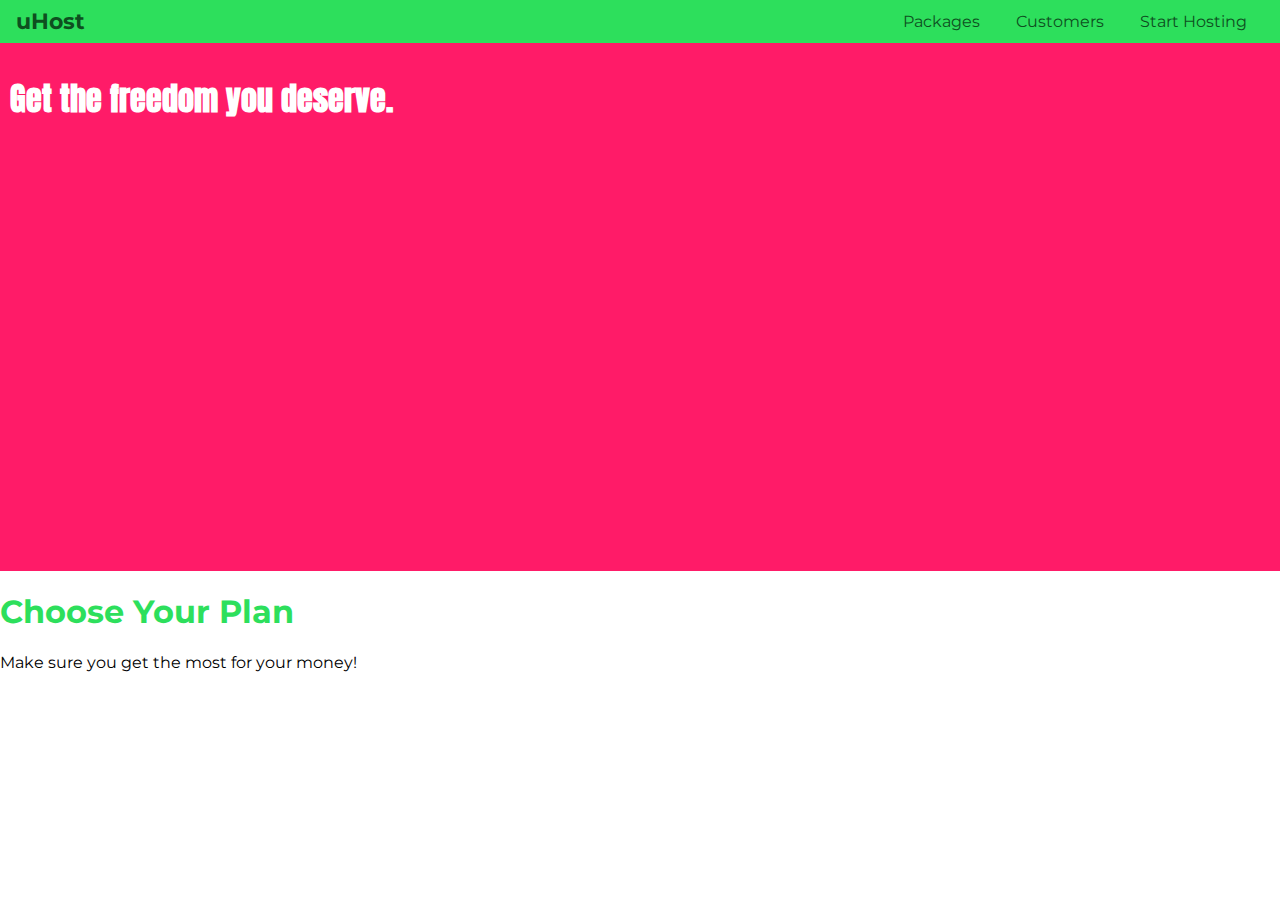
<file: basics-01/index.html>
<!DOCTYPE html>
<html lang="en">

<head>
    <meta charset="UTF-8">
    <meta http-equiv="X-UA-Compatible" content="ie=edge">
    <title>uHost</title>
    <link rel="shortcut icon" href="favicon.png">
    <link href="https://fonts.googleapis.com/css?family=Anton" rel="stylesheet">
    <link href="https://fonts.googleapis.com/css?family=Montserrat:400,700" rel="stylesheet">
    <link rel="stylesheet" href="main.css">
</head>

<body>
    <header class="main-header">
        <div>
            <a href="index.html" class="main-header__brand">
                uHost
            </a>
        </div>
        <nav class="main-nav">
            <ul class="main-nav__items">
                <li class="main-nav__item">
                    <a href="packages/index.html">Packages</a>
                </li>
                <li class="main-nav__item">
                    <a href="customers/index.html">Customers</a>
                </li>
                <li class="main-nav__item">
                    <a href="start-hosting/index.html">Start Hosting</a>
                </li>
            </ul>
        </nav>
    </header>

    <main>
        <section id="product-overview">
            <h1>Get the freedom you deserve.</h1>
        </section>
        <section id="plans">
            <h1 class="section-title">Choose Your Plan</h1>
            <p>Make sure you get the most for your money!</p>
        </section>
    </main>
</body>

</html>
</file>
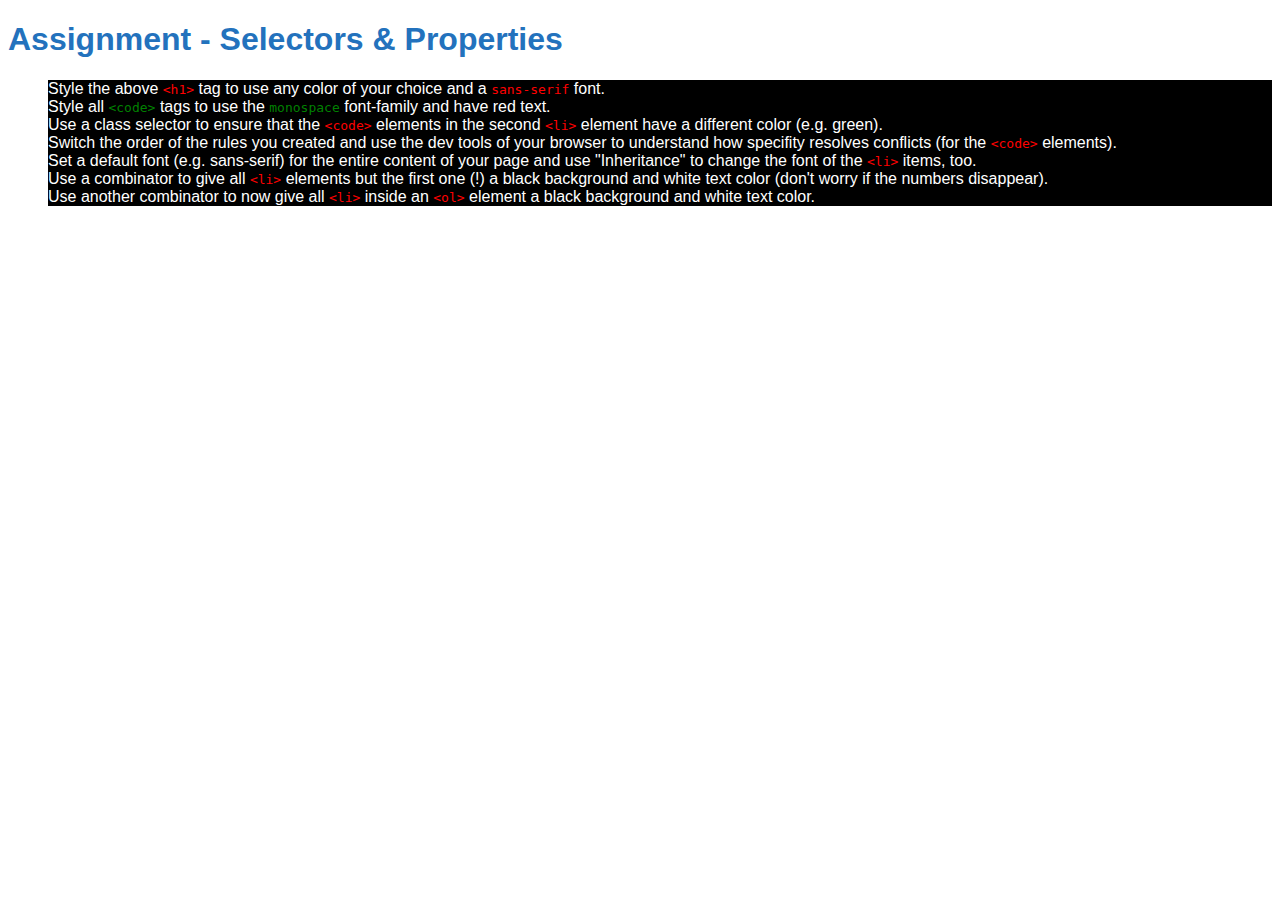
<file: basics-06-assignment-problem/index.html>
<!DOCTYPE html>
<html lang="en">
<head>
    <meta charset="UTF-8">
    <meta name="viewport" content="width=device-width, initial-scale=1.0">
    <meta http-equiv="X-UA-Compatible" content="ie=edge">
    <title>CSS Course</title>
    <link rel="stylesheet" href="main.css">
</head>
<body>
    <h1 id="assignment-instructions">Assignment - Selectors &amp; Properties</h1>
    <ol>
        <li id="different">Style the above <code>&lt;h1&gt;</code> tag to use any color of your choice and a <code>sans-serif</code> font.</li>
        <li>Style all <code class="highlighted-code">&lt;code&gt;</code> tags to use the <code class="highlighted-code">monospace</code> font-family and have red text.</li>
        <li>Use a class selector to ensure that the <code>&lt;code&gt;</code> elements in the second <code>&lt;li&gt;</code> element have a different color (e.g. green).</li>
        <li>Switch the order of the rules you created and use the dev tools of your browser to understand how specifity resolves conflicts (for the <code>&lt;code&gt;</code> elements).</li>
        <li>Set a default font (e.g. sans-serif) for the entire content of your page and use "Inheritance" to change the font of the <code>&lt;li&gt;</code> items, too.</li>
        <li>Use a combinator to give all <code>&lt;li&gt;</code> elements but the first one (!) a black background and white text color (don't worry if the numbers disappear).</li>
        <li>Use another combinator to now give all <code>&lt;li&gt;</code> inside an <code>&lt;ol&gt;</code> element a black background and white text color.</li>
    </ol>
</body>
</html>
</file>
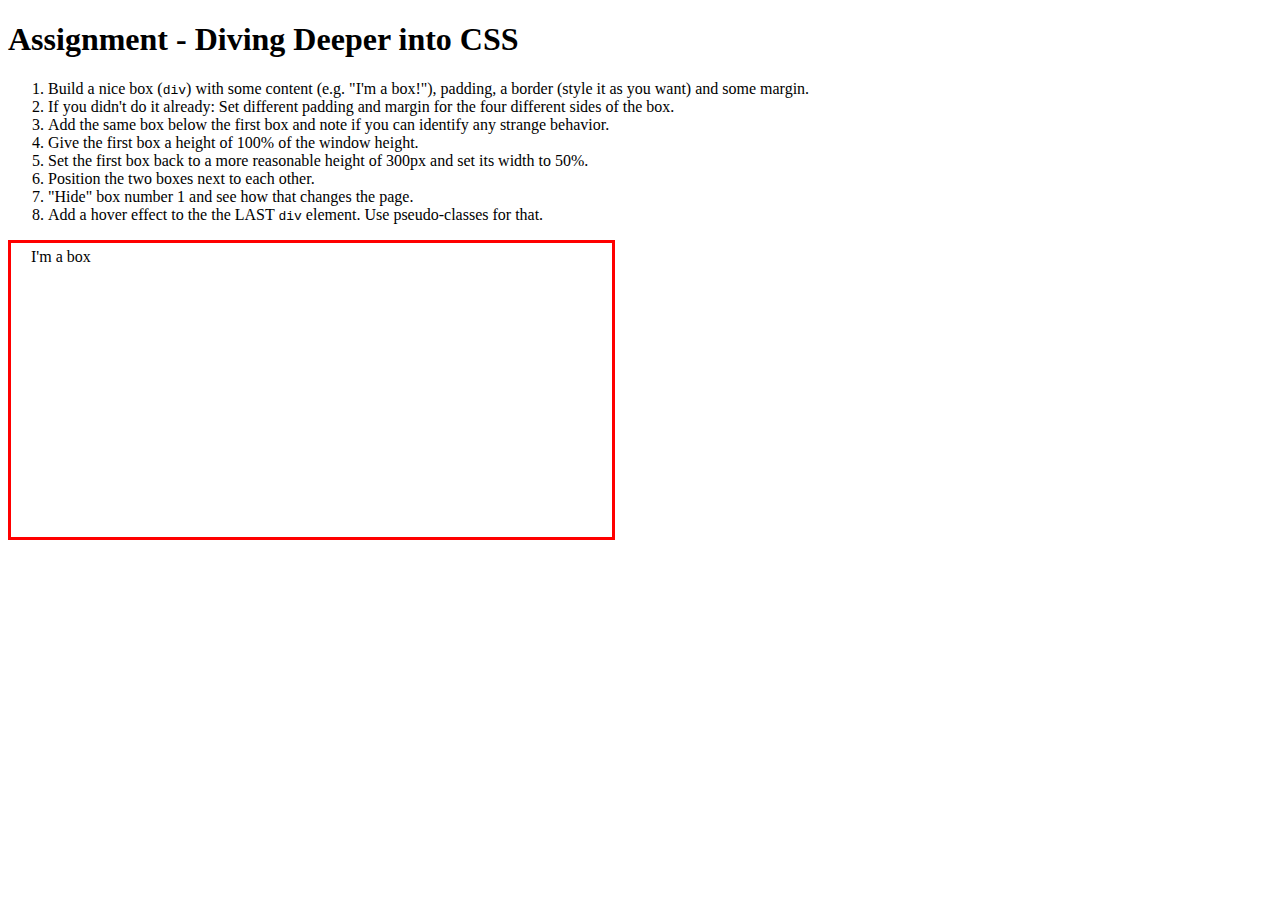
<file: diving-deeper-06-assignment-problem/index.html>
<!DOCTYPE html>
<html lang="en">

<head>
    <meta charset="UTF-8">
    <meta name="viewport" content="width=device-width, initial-scale=1.0">
    <meta http-equiv="X-UA-Compatible" content="ie=edge">
    <title>CSS Course</title>
    <link rel="stylesheet" href="main.css">
</head>

<body>
    <h1>Assignment - Diving Deeper into CSS</h1>
    <ol>
        <li>Build a nice box (<code>div</code>) with some content (e.g. "I'm a box!"), padding, a border (style it as
            you want) and some margin.</li>
        <li>If you didn't do it already: Set different padding and margin for the four different sides of the box.</li>
        <li>Add the same box below the first box and note if you can identify any strange behavior.</li>
        <li>Give the first box a height of 100% of the window height.</li>
        <li>Set the first box back to a more reasonable height of 300px and set its width to 50%.</li>
        <li>Position the two boxes next to each other.</li>
        <li>"Hide" box number 1 and see how that changes the page.</li>
        <li>Add a hover effect to the the LAST <code>div</code> element. Use pseudo-classes for that.</li>
    </ol>
    <div class="box" id="first-box">
        I'm a box
    </div>
    <div class="box">
        I'm a box
    </div>
</body>

</html>
</file>
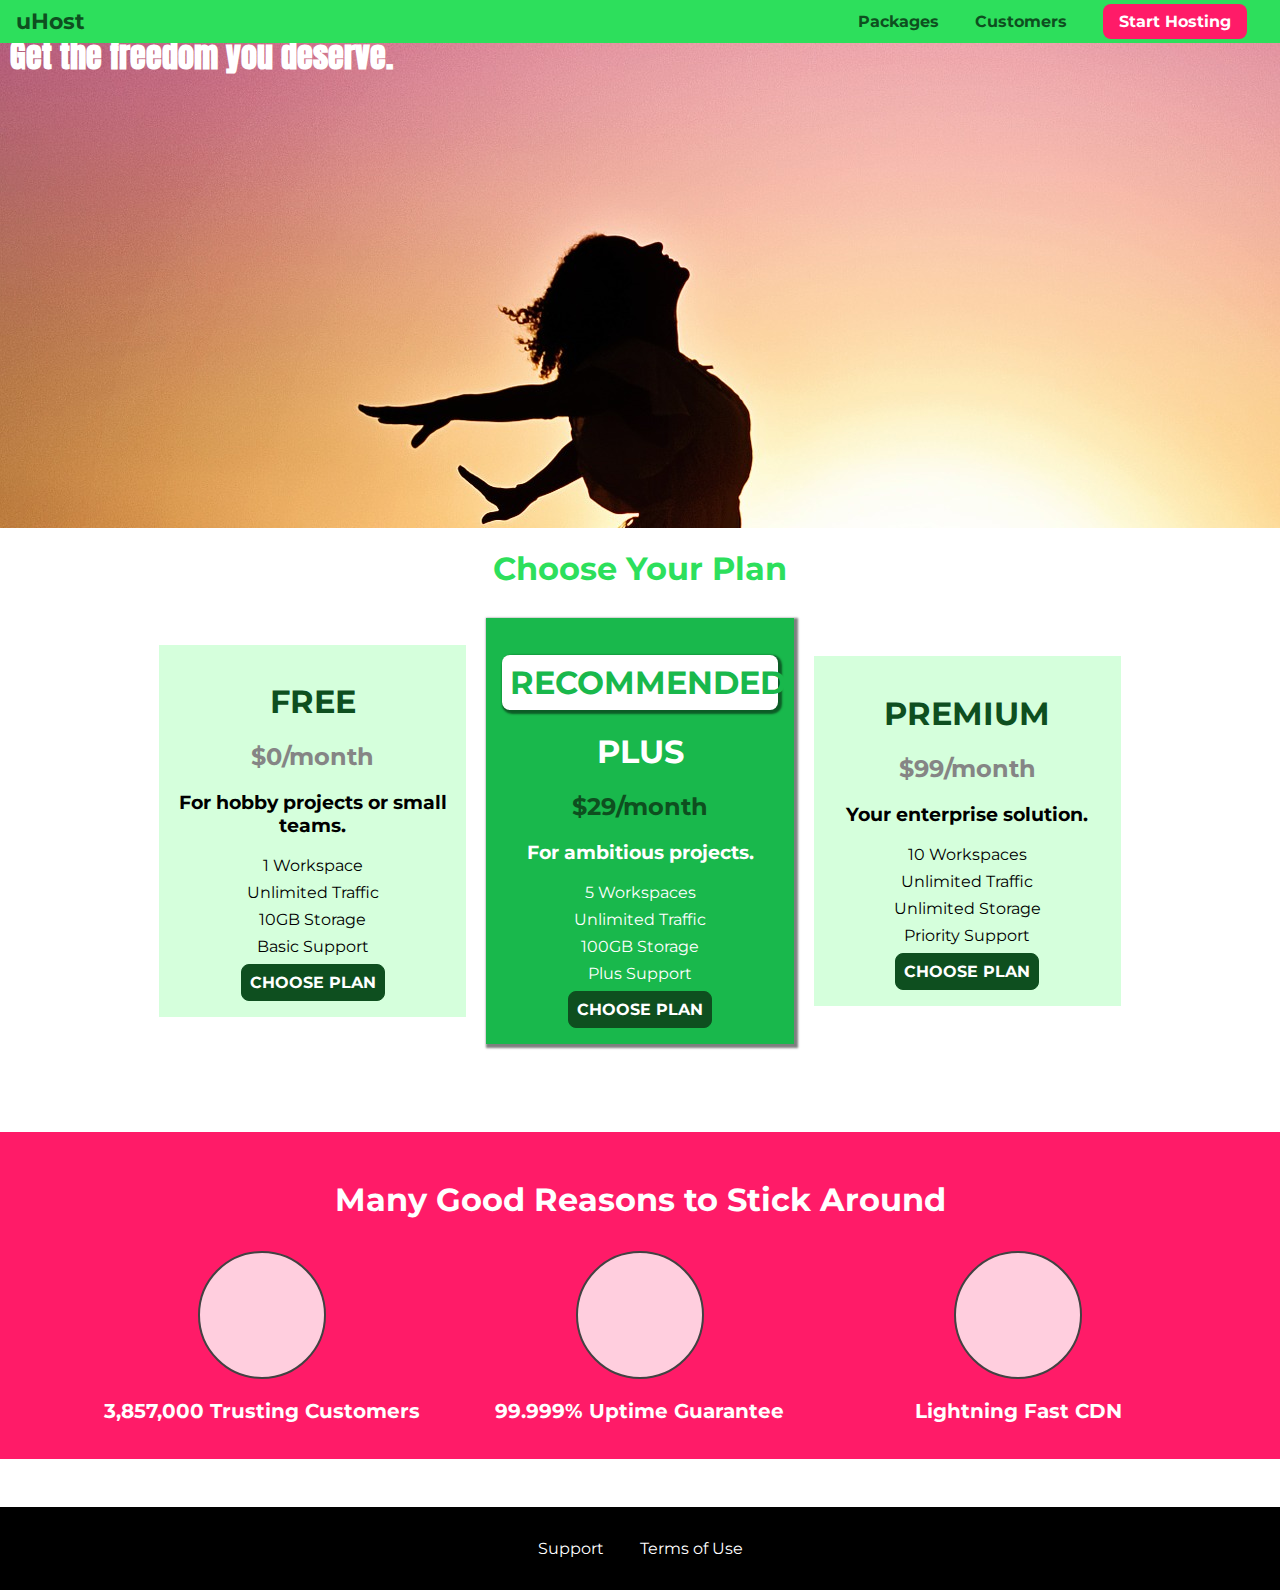
<file: main-project/index.html>
<!DOCTYPE html>
<html lang="en">

<head>
    <meta charset="UTF-8">
    <meta http-equiv="X-UA-Compatible" content="ie=edge">
    <title>uHost</title>
    <link rel="shortcut icon" href="favicon.png">
    <link href="https://fonts.googleapis.com/css?family=Anton" rel="stylesheet">
    <link href="https://fonts.googleapis.com/css?family=Montserrat:400,700" rel="stylesheet">
    <link rel="stylesheet" href="shared.css">
    <link rel="stylesheet" href="main.css">
</head>

<body>
    <header class="main-header">
        <div>
            <a href="index.html" class="main-header__brand">
                uHost
            </a>
        </div>
        <nav class="main-nav">
            <ul class="main-nav__items">
                <li class="main-nav__item">
                    <a href="packages/index.html">Packages</a>
                </li>
                <li class="main-nav__item">
                    <a href="customers/index.html">Customers</a>
                </li>
                <li class="main-nav__item main-nav__item--cta">
                    <a href="start-hosting/index.html">Start Hosting</a>
                </li>
            </ul>
        </nav>
    </header>

    <main>
        <section id="product-overview">
            <h1>Get the freedom you deserve.</h1>
        </section>
        <section id="plans">
            <h1 class="section-title">Choose Your Plan</h1>
            <div class="plan__list">
                <article class="plan">
                    <h1 class="plan__title">FREE</h1>
                    <h2 class="plan__price">$0/month</h2>
                    <h3>For hobby projects or small teams.</h3>
                    <ul class="plan__features">
                        <li class="plan__feature">1 Workspace</li>
                        <li class="plan__feature">Unlimited Traffic</li>
                        <li class="plan__feature">10GB Storage</li>
                        <li class="plan__feature">Basic Support</li>
                    </ul>
                    <div>
                        <button class="button">CHOOSE PLAN</button>
                    </div>
                </article>
                <article class="plan plan--highlighted">
                    <h1 class="plan__annotation">RECOMMENDED</h1>
                    <h1 class="plan__title">PLUS</h1>
                    <h2 class="plan__price">$29/month</h2>
                    <h3>For ambitious projects.</h3>
                    <ul class="plan__features">
                        <li class="plan__feature">5 Workspaces</li>
                        <li class="plan__feature">Unlimited Traffic</li>
                        <li class="plan__feature">100GB Storage</li>
                        <li class="plan__feature">Plus Support</li>
                    </ul>
                    <div>
                        <button class="button">CHOOSE PLAN</button>
                    </div>
                </article>
                <article class="plan">
                    <h1 class="plan__title">PREMIUM</h1>
                    <h2 class="plan__price">$99/month</h2>
                    <h3>Your enterprise solution.</h3>
                    <ul class="plan__features">
                        <li class="plan__feature">10 Workspaces</li>
                        <li class="plan__feature">Unlimited Traffic</li>
                        <li class="plan__feature">Unlimited Storage</li>
                        <li class="plan__feature">Priority Support</li>
                    </ul>
                    <div>
                        <button class="button">CHOOSE PLAN</button>
                    </div>
                </article>
            </div>
        </section>
        <section id="key-features">
            <h1 class="section-title">Many Good Reasons to Stick Around</h1>
            <ul class="key-feature__list">
                <li class="key-feature">
                    <div class="key-feature__image">

                    </div>
                    <p class="key-feature__description">3,857,000 Trusting Customers</p>
                </li>
                <li class="key-feature">
                    <div class="key-feature__image">

                    </div>
                    <p class="key-feature__description">99.999% Uptime Guarantee</p>
                </li>
                <li class="key-feature">
                    <div class="key-feature__image">

                    </div>
                    <p class="key-feature__description">Lightning Fast CDN</p>
                </li>
            </ul>
        </section>
    </main>
    <footer class="main-footer">
        <nav>
            <ul class="main-footer__links">
                <li class="main-footer__link">
                    <a href="#">Support</a>
                </li>
                <li class="main-footer__link">
                    <a href="#">Terms of Use</a>
                </li>
            </ul>
        </nav>
    </footer>
</body>

</html>
</file>
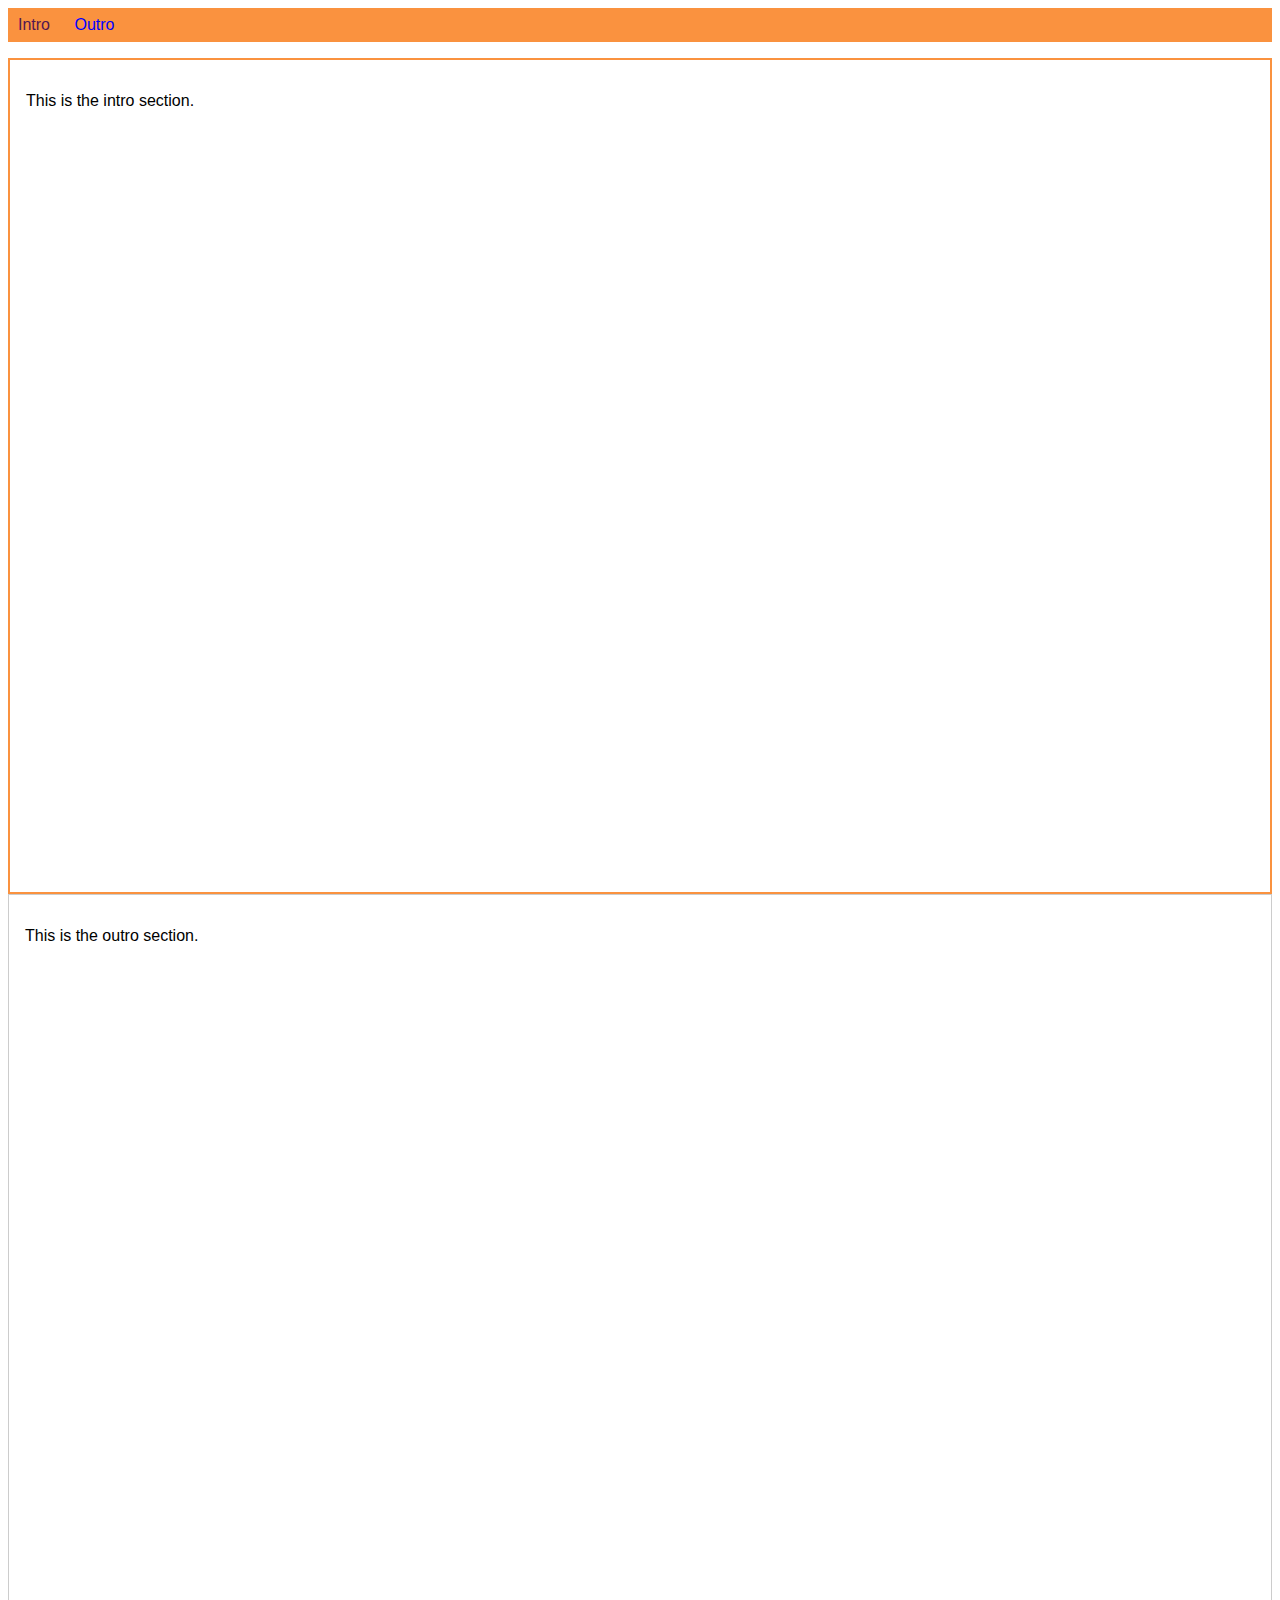
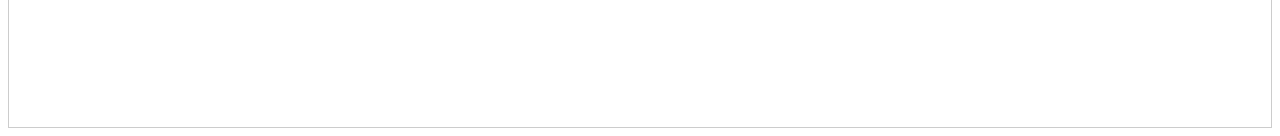
<file: more-on-selectors-1-start-code/index.html>
<!DOCTYPE html>
<html lang="en">

<head>
    <meta charset="UTF-8">
    <meta name="viewport" content="width=device-width, initial-scale=1.0">
    <meta http-equiv="X-UA-Compatible" content="ie=edge">
    <title>CSS Course</title>
    <link rel="stylesheet" href="main.css">
</head>

<body>
    <nav>
        <a href="#intro" class="active">Intro</a>
        <a href="#outro">Outro</a>
    </nav>
    <section id="intro" class="main-section highlighted">
        <p>This is the intro section.</p>
    </section>
    <section id="outro" class="main-section">
        <p>This is the outro section.</p>
    </section>
</body>

</html>
</file>
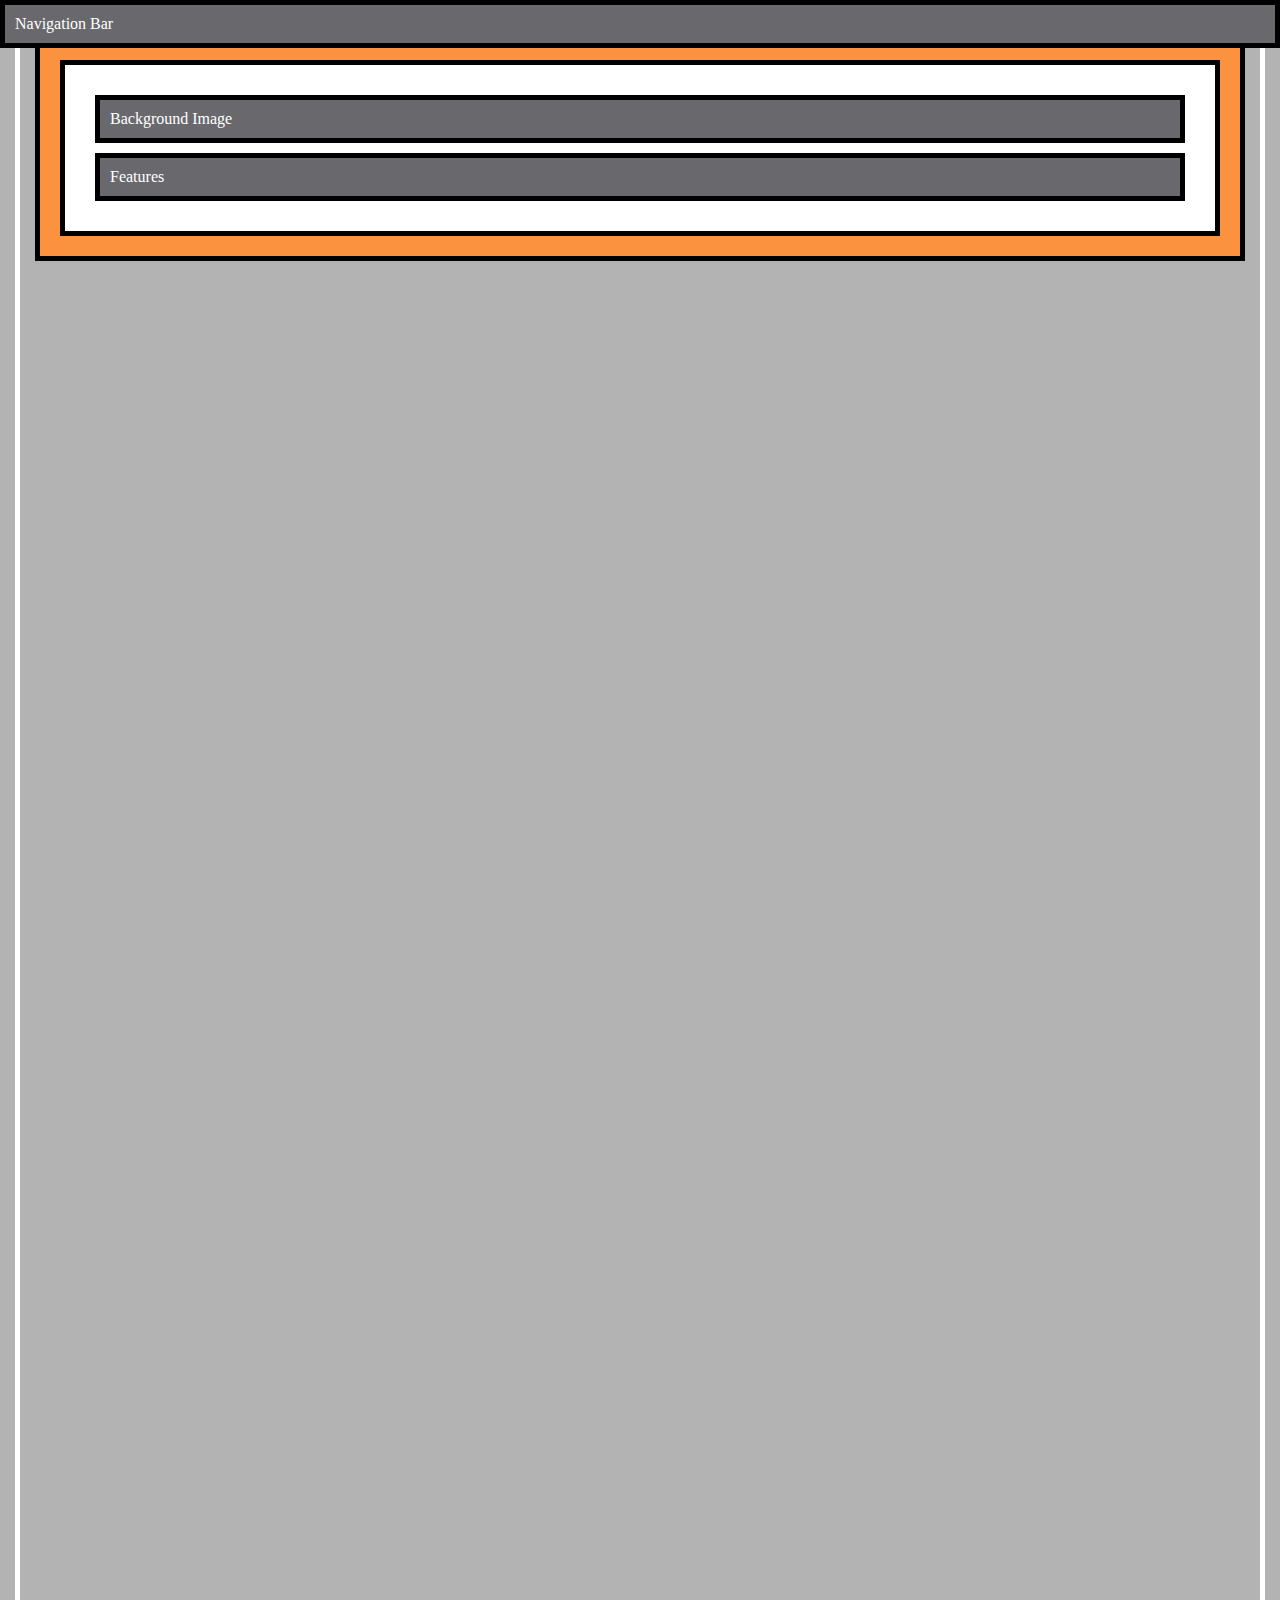
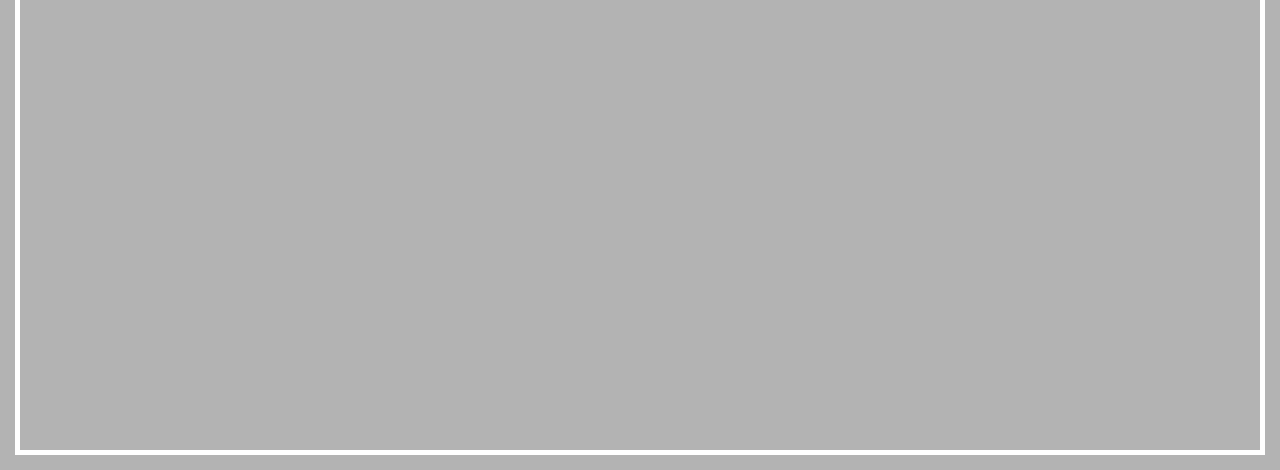
<file: position-02-working-with-fixed-starting-code/index.html>
<!DOCTYPE html>
<html lang="en">
    <head>
        <meta charset="UTF-8">
        <meta http-equiv="X-UA-Compatible" content="ie=edge">
        <link rel="stylesheet" href="main.css">
        <title>Position</title>
    </head>
    <body>
        <div class="parent">
            <div class="child-1">Navigation Bar</div>
            <div class="child-2">Background Image</div>
            <div class="child-3">Features</div>
        </div>
    </body>
</html>
</file>
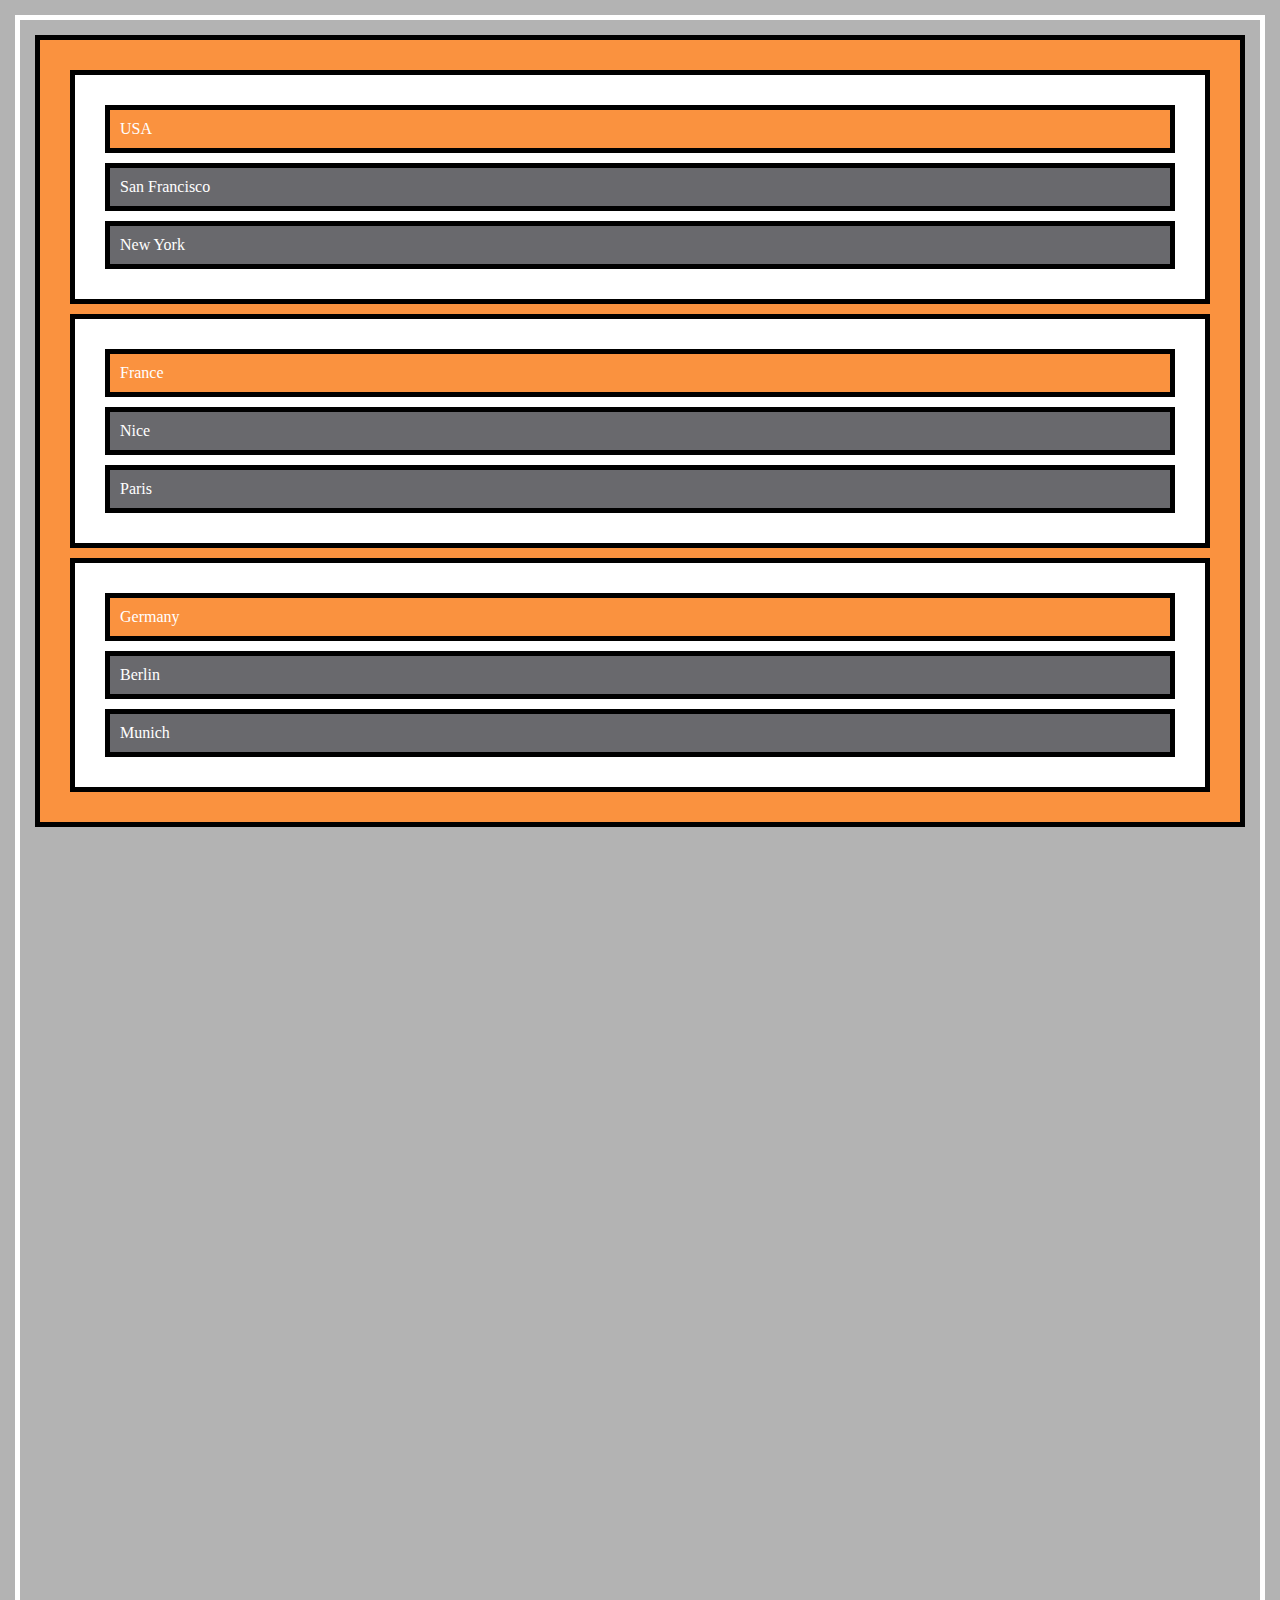
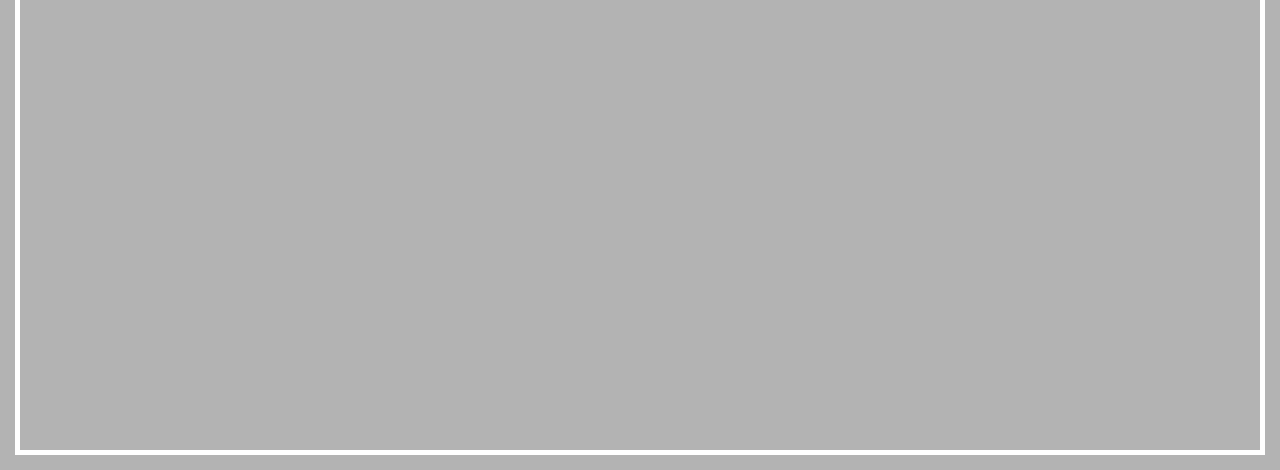
<file: position-07-introducing-sticky-positioning-starting-code/index.html>
<!DOCTYPE html>
<html lang="en">
    <head>
        <meta charset="UTF-8">
        <meta http-equiv="X-UA-Compatible" content="ie=edge">
        <link rel="stylesheet" href="main.css">
        <title>Position</title>
    </head>
    <body>
        <div class="parent">
            <div class="country">USA</div>
            <div class="cities">San Francisco</div>
            <div class="cities">New York</div>
        </div>
        <div class="parent">
            <div class="country">France</div>
            <div class="cities">Nice</div>
            <div class="cities">Paris</div>
        </div>
        <div class="parent">
            <div class="country">Germany</div>
            <div class="cities">Berlin</div>
            <div class="cities">Munich</div>
        </div>
    </body>
</html>
</file>
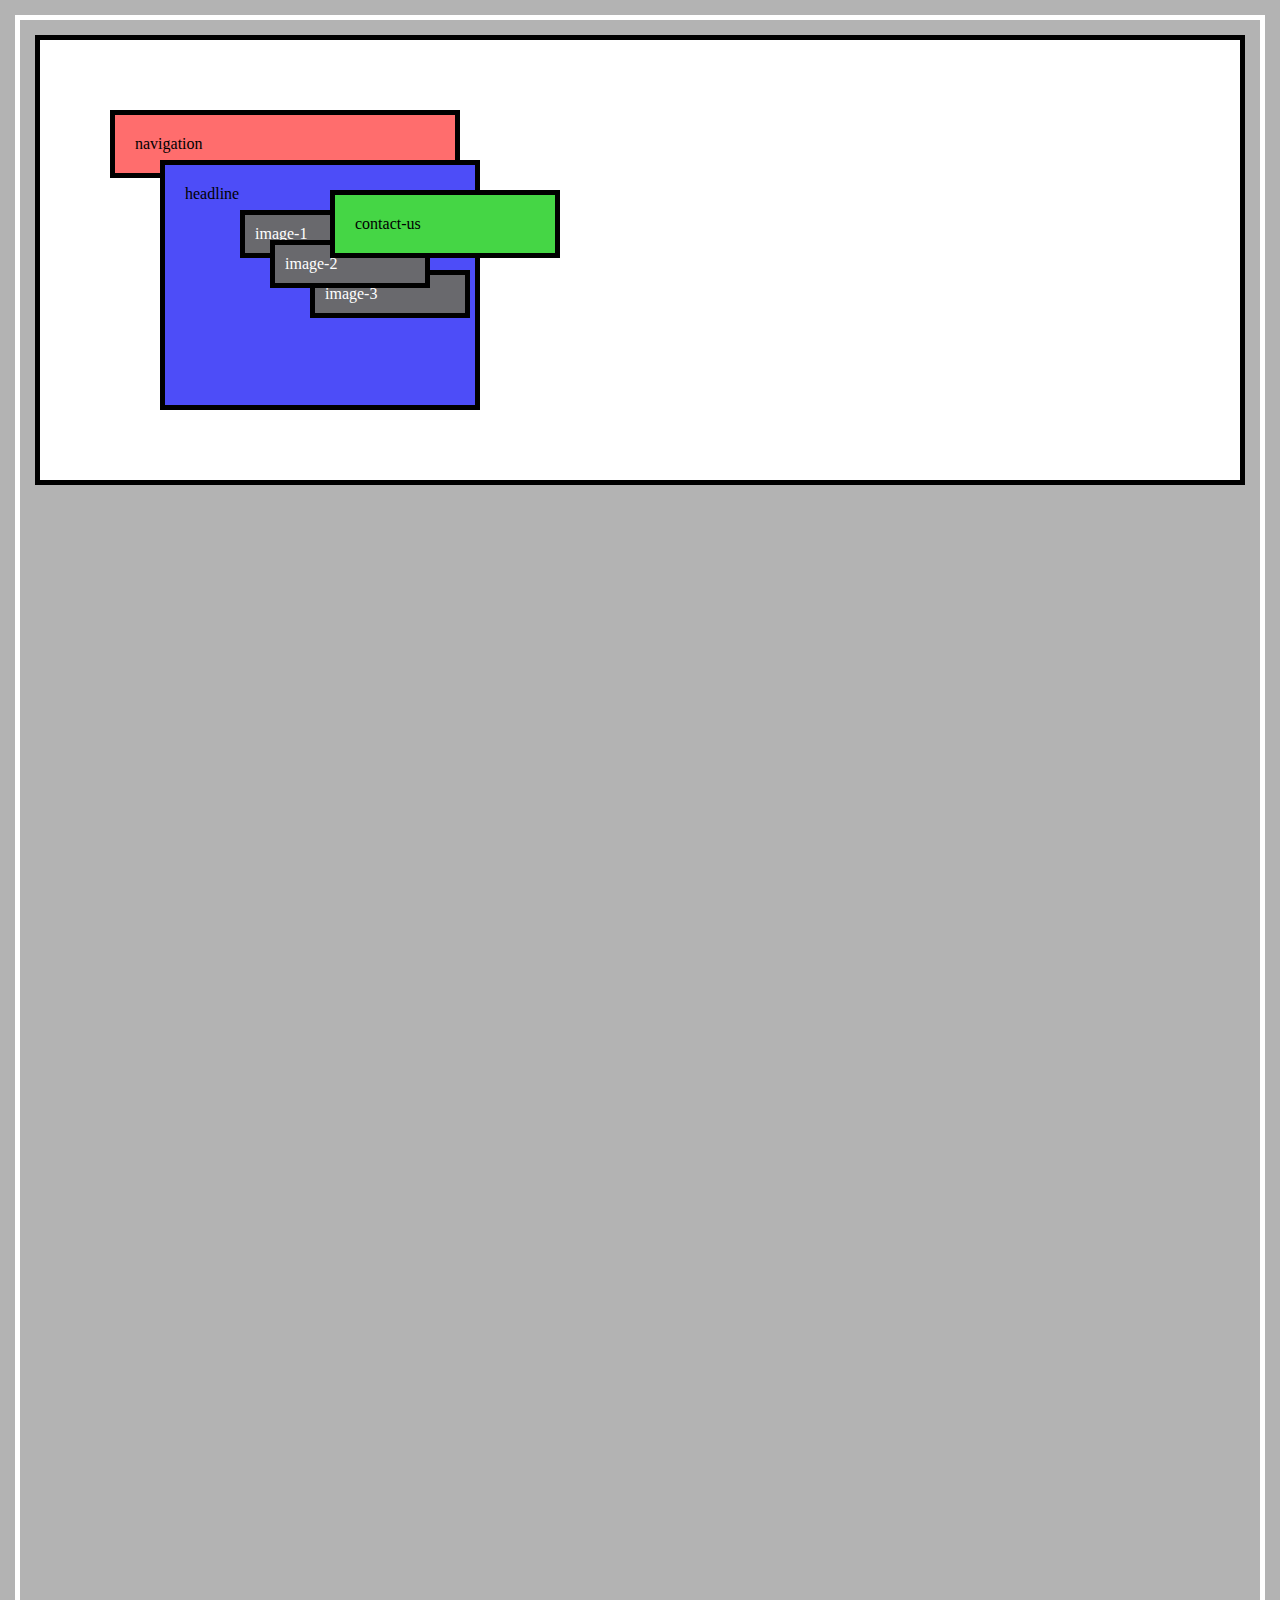
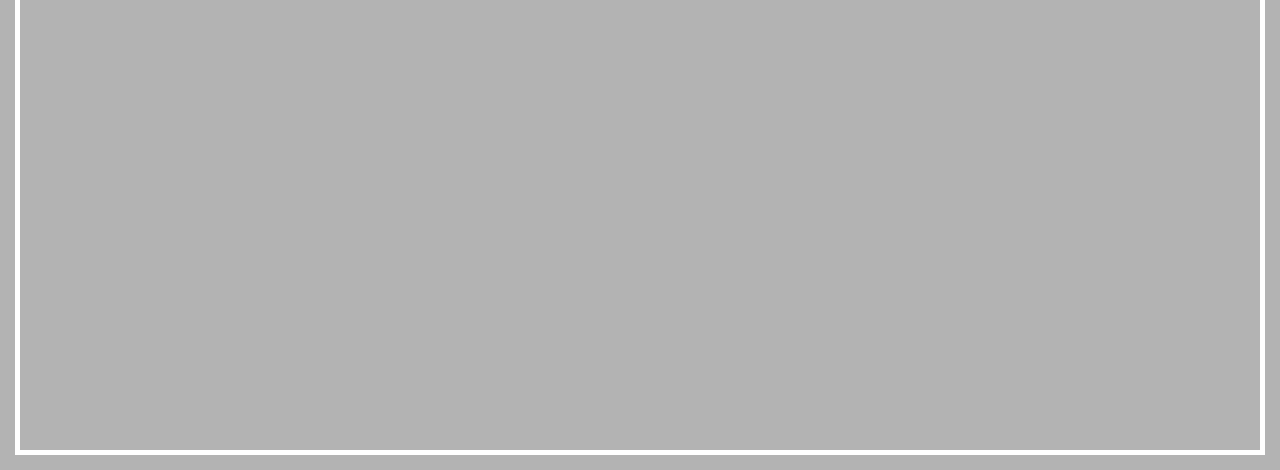
<file: position-08-understanding-stacking-context-starting-code/index.html>
<!DOCTYPE html>
<html lang="en">
    <head>
        <meta charset="UTF-8">
        <meta http-equiv="X-UA-Compatible" content="ie=edge">
        <link rel="stylesheet" href="main.css">
        <title>Position</title>
    </head>
    <body>
        <div class="navigation">navigation</div>
        <div class="headline">headline    
            <div class="image-1">image-1</div>
            <div class="image-2">image-2</div>
            <div class="image-3">image-3</div>
        </div>
        <div class="contact-us">contact-us</div>
    </body>
</html>
</file>
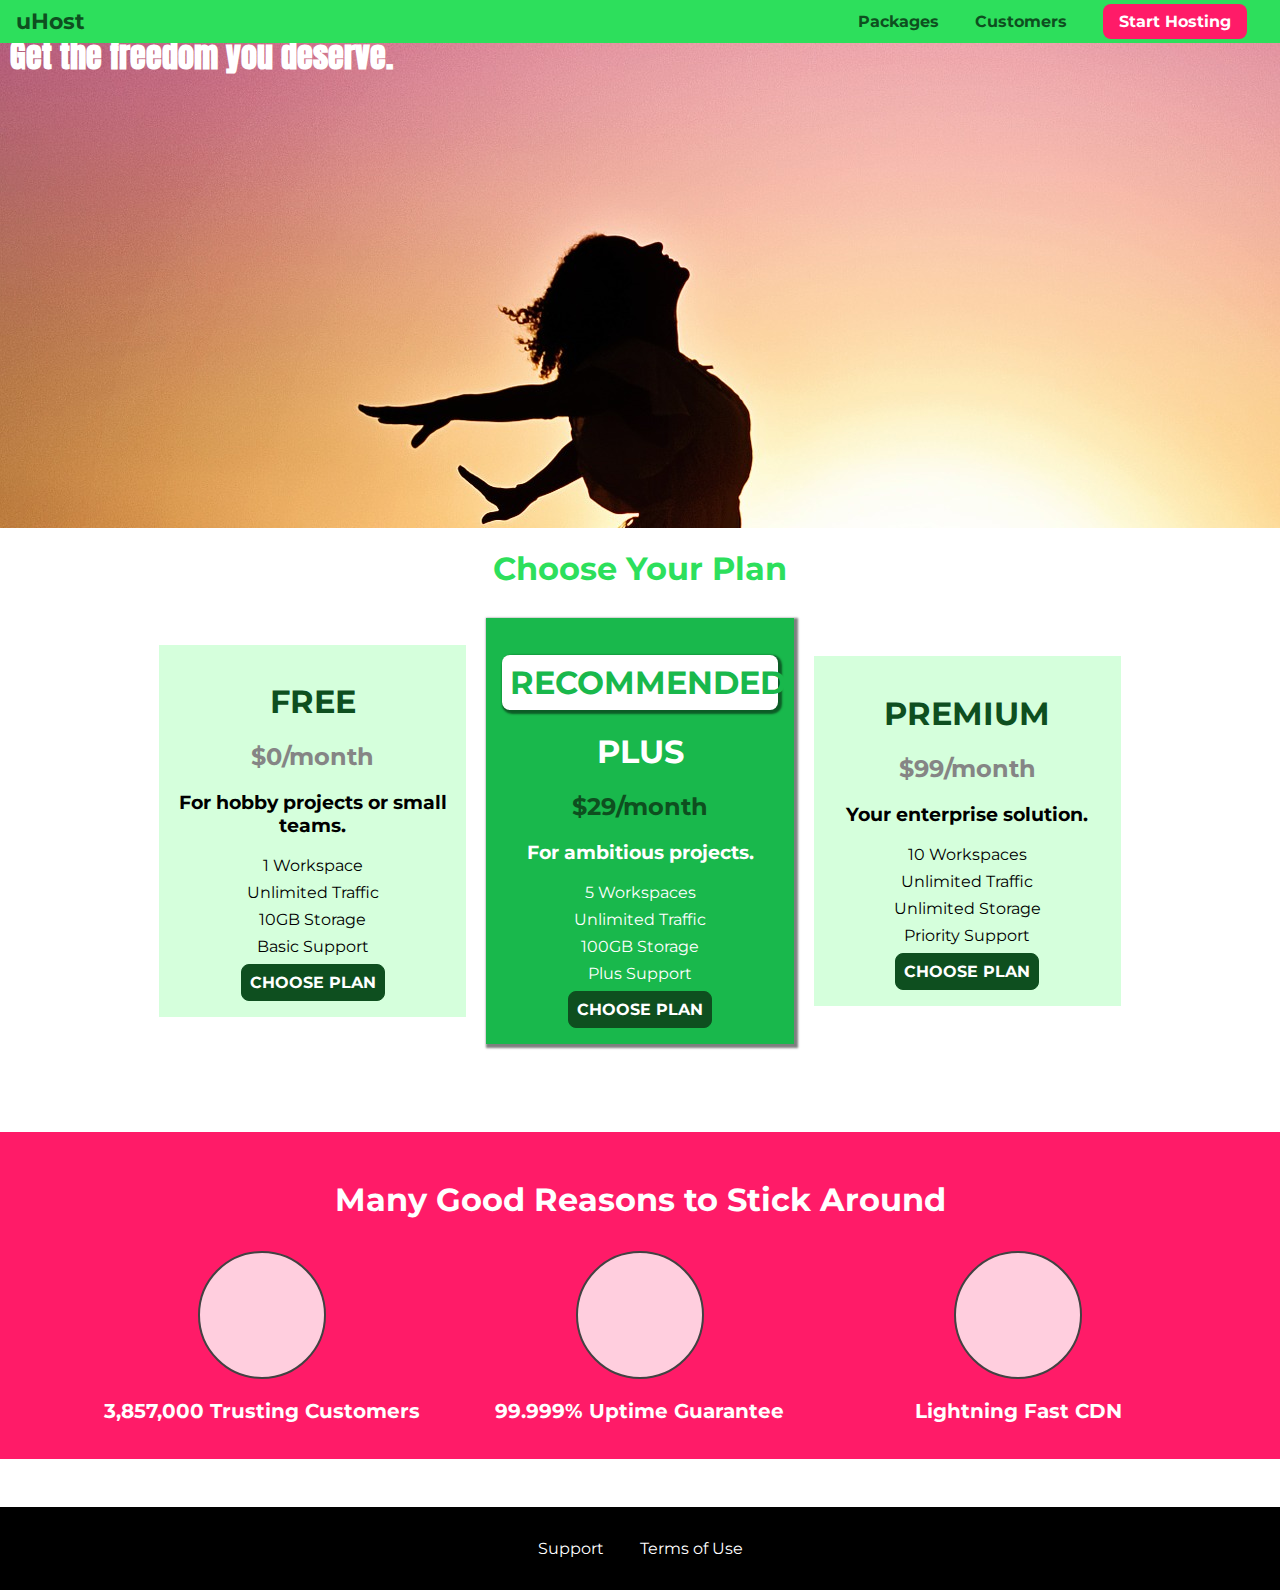
<file: position-09-assignment-problem/index.html>
<!DOCTYPE html>
<html lang="en">

<head>
    <meta charset="UTF-8">
    <meta http-equiv="X-UA-Compatible" content="ie=edge">
    <title>uHost</title>
    <link rel="shortcut icon" href="favicon.png">
    <link href="https://fonts.googleapis.com/css?family=Anton" rel="stylesheet">
    <link href="https://fonts.googleapis.com/css?family=Montserrat:400,700" rel="stylesheet">
    <link rel="stylesheet" href="shared.css">
    <link rel="stylesheet" href="main.css">
</head>

<body>
    <header class="main-header">
        <div>
            <a href="index.html" class="main-header__brand">
                uHost
            </a>
        </div>
        <nav class="main-nav">
            <ul class="main-nav__items">
                <li class="main-nav__item">
                    <a href="packages/index.html">Packages</a>
                </li>
                <li class="main-nav__item">
                    <a href="customers/index.html">Customers</a>
                </li>
                <li class="main-nav__item main-nav__item--cta">
                    <a href="start-hosting/index.html">Start Hosting</a>
                </li>
            </ul>
        </nav>
    </header>
    <main>
        <section id="product-overview">
            <h1>Get the freedom you deserve.</h1>
        </section>
        <section id="plans">
            <h1 class="section-title">Choose Your Plan</h1>
            <div class="plan__list">
                <article class="plan">
                    <h1 class="plan__title">FREE</h1>
                    <h2 class="plan__price">$0/month</h2>
                    <h3>For hobby projects or small teams.</h3>
                    <ul class="plan__features">
                        <li class="plan__feature">1 Workspace</li>
                        <li class="plan__feature">Unlimited Traffic</li>
                        <li class="plan__feature">10GB Storage</li>
                        <li class="plan__feature">Basic Support</li>
                    </ul>
                    <div>
                        <button class="button">CHOOSE PLAN</button>
                    </div>
                </article>
                <article class="plan plan--highlighted">
                    <h1 class="plan__annotation">RECOMMENDED</h1>
                    <h1 class="plan__title">PLUS</h1>
                    <h2 class="plan__price">$29/month</h2>
                    <h3>For ambitious projects.</h3>
                    <ul class="plan__features">
                        <li class="plan__feature">5 Workspaces</li>
                        <li class="plan__feature">Unlimited Traffic</li>
                        <li class="plan__feature">100GB Storage</li>
                        <li class="plan__feature">Plus Support</li>
                    </ul>
                    <div>
                        <button class="button">CHOOSE PLAN</button>
                    </div>
                </article>
                <article class="plan">
                    <h1 class="plan__title">PREMIUM</h1>
                    <h2 class="plan__price">$99/month</h2>
                    <h3>Your enterprise solution.</h3>
                    <ul class="plan__features">
                        <li class="plan__feature">10 Workspaces</li>
                        <li class="plan__feature">Unlimited Traffic</li>
                        <li class="plan__feature">Unlimited Storage</li>
                        <li class="plan__feature">Priority Support</li>
                    </ul>
                    <div>
                        <button class="button">CHOOSE PLAN</button>
                    </div>
                </article>
            </div>
        </section>
        <section id="key-features">
            <h1 class="section-title">Many Good Reasons to Stick Around</h1>
            <ul class="key-feature__list">
                <li class="key-feature">
                    <div class="key-feature__image">

                    </div>
                    <p class="key-feature__description">3,857,000 Trusting Customers</p>
                </li>
                <li class="key-feature">
                    <div class="key-feature__image">

                    </div>
                    <p class="key-feature__description">99.999% Uptime Guarantee</p>
                </li>
                <li class="key-feature">
                    <div class="key-feature__image">

                    </div>
                    <p class="key-feature__description">Lightning Fast CDN</p>
                </li>
            </ul>
        </section>
    </main>
    <footer class="main-footer">
        <nav>
            <ul class="main-footer__links">
                <li class="main-footer__link">
                    <a href="#">Support</a>
                </li>
                <li class="main-footer__link">
                    <a href="#">Terms of Use</a>
                </li>
            </ul>
        </nav>
    </footer>
</body>

</html>
</file>
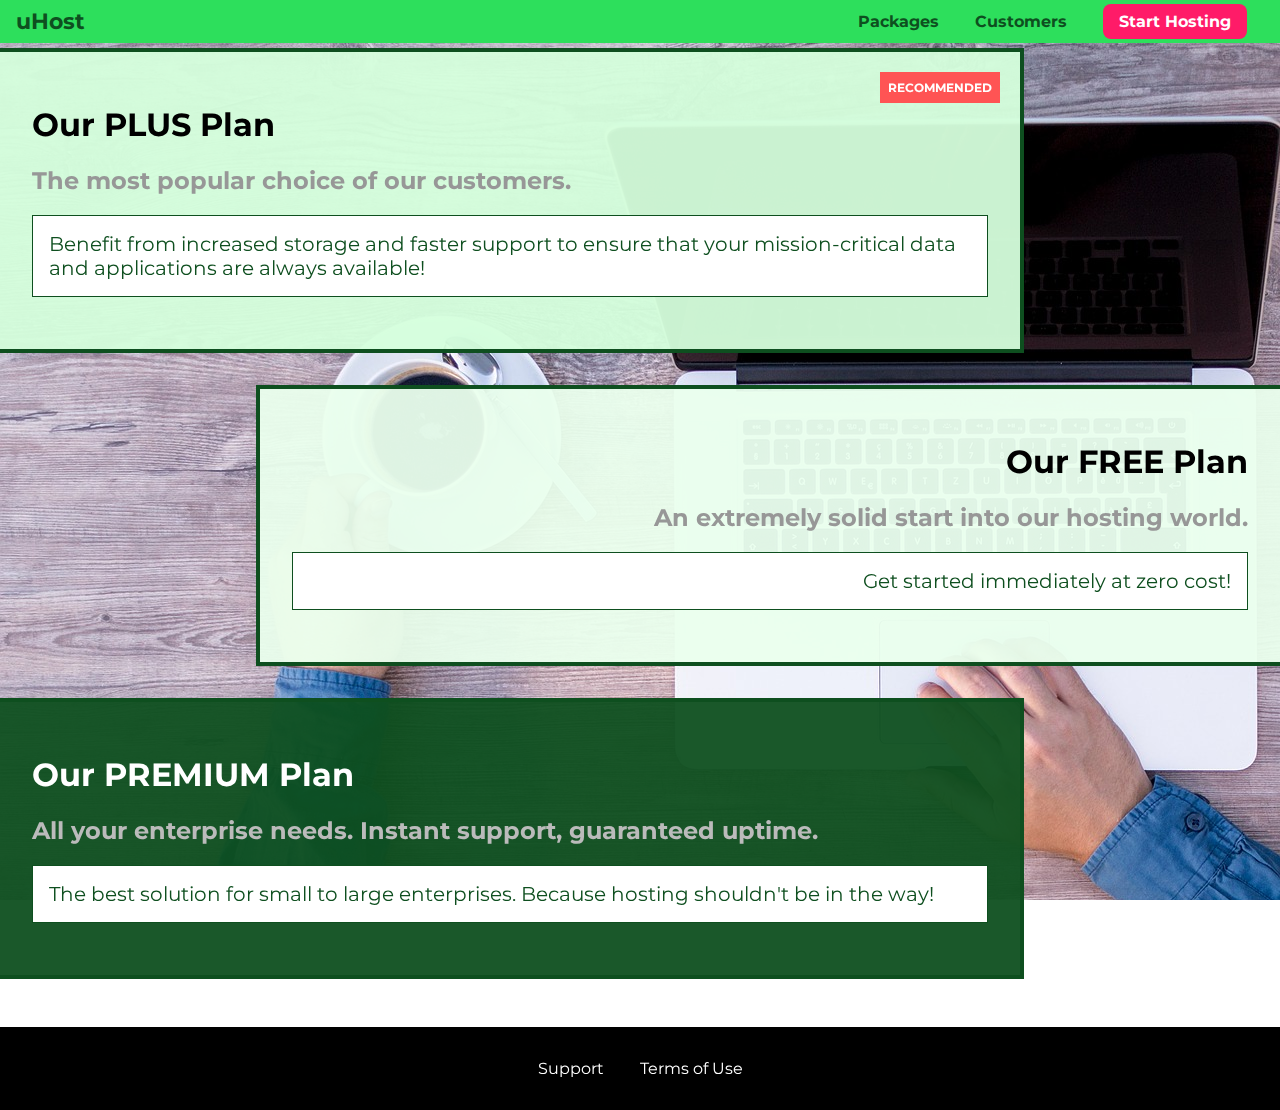
<file: main-project/packages/index.html>
<!DOCTYPE html>
<html lang="en">

<head>
    <meta charset="UTF-8">
    <meta http-equiv="X-UA-Compatible" content="ie=edge">
    <title>uHost</title>
    <link rel="shortcut icon" href="favicon.png">
    <link href="https://fonts.googleapis.com/css?family=Montserrat:400,700" rel="stylesheet">
    <link rel="stylesheet" href="../shared.css">
    <link rel="stylesheet" href="packages.css">
</head>

<body>
    <div class="background"></div>
    <header class="main-header">
        <div>
            <a href="../index.html" class="main-header__brand">
                uHost
            </a>
        </div>
        <nav class="main-nav">
            <ul class="main-nav__items">
                <li class="main-nav__item">
                    <a href="index.html">Packages</a>
                </li>
                <li class="main-nav__item">
                    <a href="../customers/index.html">Customers</a>
                </li>
                <li class="main-nav__item main-nav__item--cta">
                    <a href="../start-hosting/index.html">Start Hosting</a>
                </li>
            </ul>
        </nav>
    </header>

    <main>
        <section class="package" id="plus">
            <a href="#" class="package__link">
                <h1 class="package__title">Our PLUS Plan</h1>
                <h2 class="package__badge">RECOMMENDED</h2>
                <h2 class="package__subtitle">The most popular choice of our customers.</h2>
                <p class="package__info">Benefit from increased storage and faster support to ensure that your mission-critical data and
                    applications
                    are always available!</p>
            </a>
        </section>
        <section class="package" id="free">
            <a href="#" class="package__link">
                <h1 class="package__title">Our FREE Plan</h1>
                <h2 class="package__subtitle">An extremely solid start into our hosting world.</h2>
                <p class="package__info">Get started immediately at zero cost!</p>
            </a>
        </section>
        <div class="clearfix"></div>
        <section class="package" id="premium">
            <a href="#" class="package__link">
                <h1 class="package__title">Our PREMIUM Plan</h1>
                <h2 class="package__subtitle">All your enterprise needs. Instant support, guaranteed uptime. </h2>
                <p class="package__info">The best solution for small to large enterprises. Because hosting shouldn't be in the way!</p>
            </a>
        </section>
    </main>

    <footer class="main-footer">
        <nav>
            <ul class="main-footer__links">
                <li class="main-footer__link">
                    <a href="#">Support</a>
                </li>
                <li class="main-footer__link">
                    <a href="#">Terms of Use</a>
                </li>
            </ul>
        </nav>
    </footer>
</body>

</html>
</file>
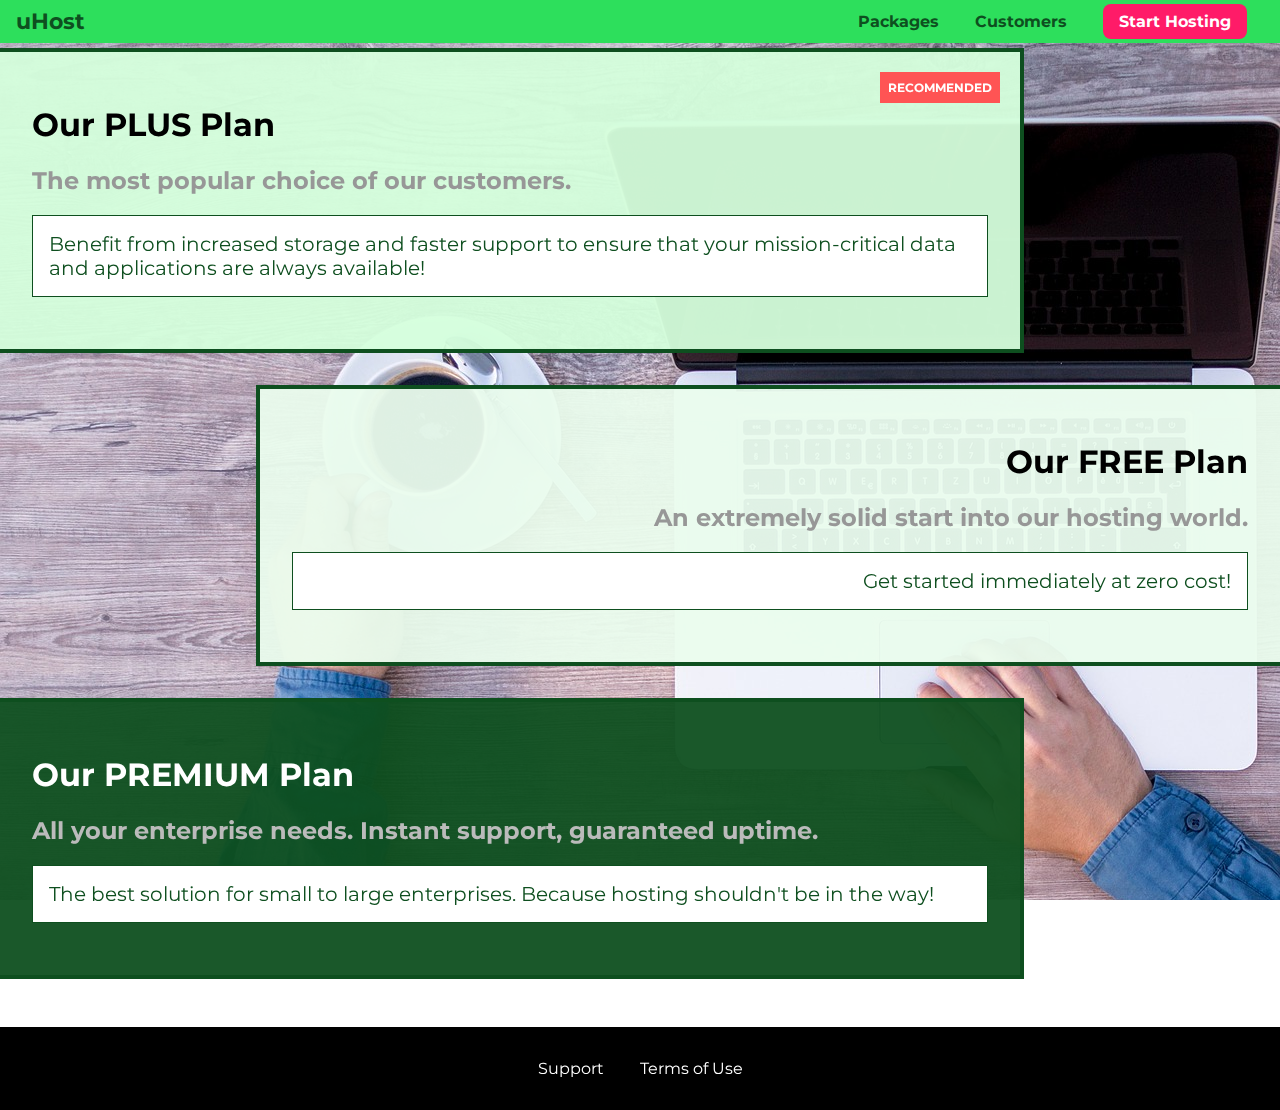
<file: position-09-assignment-problem/packages/index.html>
<!DOCTYPE html>
<html lang="en">

<head>
    <meta charset="UTF-8">
    <meta http-equiv="X-UA-Compatible" content="ie=edge">
    <title>uHost</title>
    <link rel="shortcut icon" href="favicon.png">
    <link href="https://fonts.googleapis.com/css?family=Montserrat:400,700" rel="stylesheet">
    <link rel="stylesheet" href="../shared.css">
    <link rel="stylesheet" href="packages.css">
</head>

<body>
    <div class="background"></div>
    <header class="main-header">
        <div>
            <a href="../index.html" class="main-header__brand">
                uHost
            </a>
        </div>
        <nav class="main-nav">
            <ul class="main-nav__items">
                <li class="main-nav__item">
                    <a href="index.html">Packages</a>
                </li>
                <li class="main-nav__item">
                    <a href="../customers/index.html">Customers</a>
                </li>
                <li class="main-nav__item main-nav__item--cta">
                    <a href="../start-hosting/index.html">Start Hosting</a>
                </li>
            </ul>
        </nav>
    </header>
    <main>
        <section class="package" id="plus">
            <a href="#">
                <h1 class="package__title">Our PLUS Plan</h1>
                <h2 class="package__badge">RECOMMENDED</h2>
                <h2 class="package__subtitle">The most popular choice of our customers.</h2>
                <p class="package__info">Benefit from increased storage and faster support to ensure that your mission-critical data and applications
                    are always available!</p>
            </a>
        </section>
        <section class="package" id="free">
            <a href="#">
                <h1 class="package__title">Our FREE Plan</h1>
                <h2 class="package__subtitle">An extremely solid start into our hosting world.</h2>
                <p class="package__info">Get started immediately at zero cost!</p>
            </a>
        </section>
        <div class="clearfix"></div>
        <section class="package" id="premium">
            <a href="#">
                <h1 class="package__title">Our PREMIUM Plan</h1>
                <h2 class="package__subtitle">All your enterprise needs. Instant support, guaranteed uptime. </h2>
                <p class="package__info">The best solution for small to large enterprises. Because hosting shouldn't be in the way!</p>
            </a>
        </section>
    </main>
    <footer class="main-footer">
        <nav>
            <ul class="main-footer__links">
                <li class="main-footer__link">
                    <a href="#">Support</a>
                </li>
                <li class="main-footer__link">
                    <a href="#">Terms of Use</a>
                </li>
            </ul>
        </nav>
    </footer>
</body>

</html>
</file>
<file: basics-01/main.css>
* {
    box-sizing: border-box; /* now the width includes padding and border (in addition to the content) */
}

body {
    font-family: 'Montserrat', sans-serif;
    margin: 0;
}

#product-overview {
    background: #ff1b68;
    width: 100%;
    height: 528px;
    padding: 10px;
}

.section-title {
    color: #2ddf5c;
}

#product-overview h1 {
    color: white;
    font-family: 'Anton', sans-serif;
}

/* h1 {
    font-family: sans-serif
} */

.main-header {
    width: 100%;
    background-color: #2ddf5c;
    padding: 8px 16px;
}

.main-header > div {
    display: inline-block;
    vertical-align: middle;
}

.main-header__brand {
    color: #0e4f1f;
    text-decoration: none;
    font-weight: bold;
    font-size: 22px;
}


.main-nav {
    display: inline-block;
    text-align: right;
    width: calc(100% - 74px);
    vertical-align: middle;
}

.main-nav__items {
    margin: 0;
    padding: 0;
    list-style: none;  /* Removes the bullet points of the list */
}

.main-nav__item {
    display: inline-block;
    margin: 0 16px;
}

.main-nav__item a {
    text-decoration: none;
    color: #0e4f1f;
}

.main-nav__item a:hover {
    color: white;

}

.main-nav__item a:active {
    color: white;

}
</file>
<file: basics-06-assignment-problem/main.css>
body {
    font-family: sans-serif;
}

.highlighted-code {
    color: green;
}

code {
    color: red;
    font-family: monospace;
}

#assignment-instructions {
    color: #2372bd;
    font-family: sans-serif;
}

li + li {
    background-color: black;
    color: white;
}

ol > li {
    background-color: black;
    color: white;
}
</file>
<file: diving-deeper-06-assignment-problem/main.css>
* {
    box-sizing: border-box;
    /* now the width includes padding and border (in addition to the content) */
}

.box {
    padding: 5px 10px 15px 20px;
    border: 3px solid red;
    margin: 10px 20px 30px 40px;
    height: 300px;
    width: 48%;
    display: inline-block;
    margin: 0;
}

html,
body {
    height: 100%;
}

#first-box {
    display: none;
    /* visibility: hidden; */
}

div:last-of-type:hover {
    border-color: green;
}
</file>
<file: main-project/shared.css>
* {
    box-sizing: border-box; /* now the width includes padding and border (in addition to the content) */
}

body {
    font-family: 'Montserrat', sans-serif;
    margin: 0;
}

.main-header {
    width: 100%;
    background-color: #2ddf5c;
    padding: 8px 16px;
    position: fixed;
    z-index: 1;
}

.main-header > div {
    display: inline-block;
    vertical-align: middle;
}

.main-header__brand {
    color: #0e4f1f;
    text-decoration: none;
    font-weight: bold;
    font-size: 22px;
}


.main-nav {
    display: inline-block;
    text-align: right;
    width: calc(100% - 74px);
    vertical-align: middle;
}

.main-nav__items {
    margin: 0;
    padding: 0;
    list-style: none;  /* Removes the bullet points of the list */
}

.main-nav__item {
    display: inline-block;
    margin: 0 16px;
}

.main-nav__item a {
    text-decoration: none;
    color: #0e4f1f;
    font-weight: bold;
    padding: 3px 0;
}

.main-nav__item a:hover,
.main-nav__item a:active {
    color: white;
    border-bottom: 5px solid white;

}

.main-nav__item--cta a { /* cta stands for: CALL TO ACTION */
    color: white;
    background-color: #ff1b68;
    padding: 8px 16px;
    border-radius: 8px;
}

.main-nav__item--cta a:hover,
.main-nav__item--cta a:active {
    color: #ff1b68;
    background-color: white;
    border: none;
}

.main-footer {
    background-color: black;
    padding: 32px;
    margin-top: 48px;
}

.main-footer__links {
    list-style: none;
    margin: 0;
    padding: 0;
    text-align: center;
}

.main-footer__link {
    display: inline-block;
    margin: 0 16px;
}

.main-footer__link a {
    color: white;
    text-decoration: none;
}

.main-footer__link a:hover,
.main-footer__link a:active {
    color: #ccc;
}

.button {
    background-color: #0e4f1f;
    color: white;
    font: inherit;
    border: 1.5px solid #0e4f1f;
    padding: 8px;
    border-radius: 8px;
    font-weight: bold;
    cursor: pointer;
}

.button:hover,
.button:active {
    background: white;
    color: #0e4f1f;
}

.button:focus {
    outline: none;
}
</file>
<file: main-project/main.css>
#product-overview {
    background: url("freedom.jpg");
    width: 100%;
    height: 528px;
    padding: 10px;
}

#product-overview h1 {
    color: white;
    font-family: 'Anton', sans-serif;
}

.section-title {
    color: #2ddf5c;
    text-align: center;
}

.plan__list {
    width: 80%;
    margin: auto;
    text-align: center;
}

.plan {
    background-color: #d5ffdc;
    text-align: center;
    padding: 16px;
    margin: 8px;
    display: inline-block;
    width: 30%;
    vertical-align: middle;
}

.plan--highlighted {
    background-color: #19b84c;
    color: white;
    box-shadow: 2px 2px 2px 2px rgba(0, 0, 0, 0.5);
}

.plan__annotation {
    background-color: white;
    color: #19b84c;
    padding: 8px;
    box-shadow: 2px 2px 2px 2px rgba(0, 0, 0, 0.5);
    border-radius: 8px;
}

.plan__title {
    color: #0e4f1f;
}

.plan__price {
    color: #858585;
}

.plan--highlighted .plan__title {
    color: white;
}

.plan--highlighted .plan__price {
    color: #0e4f1f;
}

.plan__features {
    list-style: none;
    margin: 0;
    padding: 0;
}

.plan__feature {
    margin: 8px 0;
}

#key-features {
    background: #ff1b68;
    margin-top: 80px;
    padding: 16px;
}

#key-features .section-title {
    color: white;
    margin: 32px;
}

.key-feature__list {
    list-style: none;
    margin: 0;
    padding: 0;
    text-align: center;
}

.key-feature {
    display: inline-block;
    width: 30%;
    vertical-align: top;
}

.key-feature__image {
    background: #ffcede;
    width: 128px;
    height: 128px;
    border: 2px solid #424242;
    border-radius: 50%;
    margin: auto;
}

.key-feature__description {
    text-align: center;
    font-weight: bold;
    color: white;
    font-size: 20px;
}




/* h1 {
    font-family: sans-serif
} */
</file>
<file: more-on-selectors-1-start-code/main.css>
body {
    font-family: sans-serif;
}

nav {
    margin-bottom: 16px;
    background: #fa923f;
    padding: 8px 0;
}

a {
    text-decoration: none;
    color: white;
    margin: 10px;
}

a.active {
    color: #521751;
}

a {
    color: blue;
}

.main-section {
    height: 800px;
    border: 1px solid #ccc;
    padding: 16px;
}

.highlighted {
    border: 2px solid #fa923f;
}
</file>
<file: position-02-working-with-fixed-starting-code/main.css>
html {
    background: #b3b3b3;
    padding: 15px;
    border: 5px solid white;
    margin: 15px;
    height: 2000px;
}

body {
    background: #fa923f;
    padding: 20px;
    border: 5px solid black;
    margin: 0;
  }
  
.parent {
    background: white;
    padding: 20px;
    border: 5px solid black;
    margin: 0;
  }
  
.parent div {
    background: rgb(105, 105, 109);
    color: white;
    padding: 10px;
    border: 5px solid black;
    margin: 10px;
}

.parent .child-1 {
    position: fixed;
    left: 0;
    top: 0;
    margin: 0;
    width: 100%;
    box-sizing: border-box;
}
</file>
<file: position-07-introducing-sticky-positioning-starting-code/main.css>
html {
    background: #b3b3b3;
    padding: 15px;
    border: 5px solid white;
    margin: 15px;
    height: 2000px;
}

body {
    background: #fa923f;
    padding: 20px;
    border: 5px solid black;
    margin: 0;
  }
  
.parent {
    background: white;
    padding: 20px;
    border: 5px solid black;
    margin: 10px;
  }

.parent .country {
    background: #fa923f;
    color: white;
    padding: 10px;
    border: 5px solid black;
    margin: 10px;
    position: sticky;
    top: 20px;
}
  
.parent .cities {
    background: rgb(105, 105, 109);
    color: white;
    padding: 10px;
    border: 5px solid black;
    margin: 10px;
}
</file>
<file: position-08-understanding-stacking-context-starting-code/main.css>
html {
    background: #b3b3b3;
    padding: 15px;
    border: 5px solid white;
    margin: 15px;
    height: 2000px;
}

body {
    background: white;
    padding: 20px;
    border: 5px solid black;
    margin: 0;
    height: 400px;
}
  
.navigation, .headline, .contact-us {
    padding: 20px;
    border: 5px solid black;
    margin: 10px;
    position: fixed;
}
  
.headline div {
    background: rgb(105, 105, 109);
    color: white;
    padding: 10px;
    border: 5px solid black;
    margin: 10px;
    width: 130px;
}

.navigation {
    background: rgb(255, 109, 109);
    top: 100px;
    left: 100px;
    width: 300px;
}

.headline {
    background: rgb(77, 77, 248);
    top: 150px;
    left: 150px;
    width: 270px;
    height: 200px;
    z-index: 1;
}

.contact-us {
    background: rgb(69, 214, 69);
    top: 180px;
    left: 320px;
    width: 180px;
    z-index: 100;
}

.image-1 {
    top: 200px;
    left: 230px; 
    position: fixed;
}

.image-2 {
    top: 230px;
    left: 260px;
    position: fixed;
    z-index: 200;
}

.image-3 {
    left: 300px;
    top: 260px;
    position: fixed;
}
</file>
<file: position-09-assignment-problem/shared.css>
* {
    box-sizing: border-box;
}

body {
    font-family: 'Montserrat', sans-serif;
    margin: 0;
}

.main-header {
    width: 100%;
    position: fixed;
    top: 0;
    left: 0;
    background: #2ddf5c;
    padding: 8px 16px;
    z-index: 1;
}

.main-header > div {
    display: inline-block;
    vertical-align: middle;
}

.main-header__brand {
    color: #0e4f1f;
    text-decoration: none;
    font-weight: bold;
    font-size: 22px;
}

.main-nav {
    display: inline-block;
    text-align: right;
    width: calc(100% - 74px);
    vertical-align: middle;
}

.main-nav__items {
    margin: 0;
    padding: 0;
    list-style: none;
}

.main-nav__item {
    display: inline-block;
    margin: 0 16px;
}

.main-nav__item a {
    text-decoration: none;
    color: #0e4f1f;
    font-weight: bold;
    padding: 3px 0;
}

.main-nav__item a:hover,
.main-nav__item a:active {
    color: white;
    border-bottom: 5px solid white;
}

.main-nav__item--cta a {
    color: white;
    background: #ff1b68;
    padding: 8px 16px;
    border-radius: 8px;
}

.main-nav__item--cta a:hover,
.main-nav__item--cta a:active {
    color: #ff1b68;
    background: white;
    border: none;
}

.main-footer {
    background: black;
    padding: 32px;
    margin-top: 48px;
}

.main-footer__links {
    list-style: none;
    margin: 0;
    padding: 0;
    text-align: center;
}

.main-footer__link {
    display: inline-block;
    margin: 0 16px;
}

.main-footer__link a {
    color: white;
    text-decoration: none;
}

.main-footer__link a:hover,
.main-footer__link a:active {
    color: #ccc;
}

.button {
    background: #0e4f1f;
    color: white;
    font: inherit;
    border: 1.5px solid #0e4f1f;
    padding: 8px;
    border-radius: 8px;
    font-weight: bold;
    cursor: pointer;
}

.button:hover,
.button:active {
    background: white;
    color: #0e4f1f;
}

.button:focus {
    outline: none;
}
</file>
<file: position-09-assignment-problem/main.css>
#product-overview {
    background: url("freedom.jpg");
    width: 100%;
    height: 528px;
    padding: 10px;
}

.section-title {
    color: #2ddf5c;
    text-align: center;
}

#product-overview h1 {
    color: white;
    font-family: 'Anton', sans-serif;
}

.plan__list {
    width: 80%;
    margin: auto;
    text-align: center;
}

.plan {
    background: #d5ffdc;
    text-align: center;
    padding: 16px;
    margin: 8px;
    display: inline-block;
    width: 30%;
    vertical-align: middle;
}

.plan--highlighted {
    background: #19b84c;
    color: white;
    box-shadow: 2px 2px 2px 2px rgba(0, 0, 0, 0.5);
}

.plan__annotation {
    background: white;
    color: #19b84c;
    padding: 8px;
    box-shadow: 2px 2px 2px 2px rgba(0, 0, 0, 0.5);
    border-radius: 8px;
}

.plan__title {
    color: #0e4f1f;
}

.plan__price {
    color: #858585;
}

.plan--highlighted .plan__title {
    color: white;
}

.plan--highlighted .plan__price {
    color: #0e4f1f;
}

.plan__features {
    list-style: none;
    margin: 0;
    padding: 0;
}

.plan__feature {
    margin: 8px 0;
}

#key-features {
    background: #ff1b68;
    margin-top: 80px;
    padding: 16px;
}

#key-features .section-title {
    color: white;
    margin: 32px;
}

.key-feature__list {
    list-style: none;
    margin: 0;
    padding: 0;
    text-align: center;
}

.key-feature {
    display: inline-block;
    width: 30%;
    vertical-align: top;
}

.key-feature__image {
    background: #ffcede;
    width: 128px;
    height: 128px;
    border: 2px solid #424242;
    border-radius: 50%;
    margin: auto;
}

.key-feature__description {
    text-align: center;
    font-weight: bold;
    color: white;
    font-size: 20px;
}

/* h1 {
    font-family: sans-serif;
} */
</file>
<file: main-project/packages/packages.css>
main {
    padding-top: 32px;
}

.background {
    background: url("../images/plans-background.jpg");
    width: 100%;
    height: 100%;
    position: fixed;
    z-index: -1;   /* auto is equal to 0 in this case, it's the default */
}

.package {
    margin: 16px 0;
    width: 80%;
    border: 4px solid #0e4f1f;
    border-left: none;
    position: relative;
}

.package:hover,
.package:active {
    box-shadow: 2px 2px 4px rgba(0, 0, 0, 0.5);
    border-color: #ff5454;
}

.package a {
    text-decoration: none;
    color: inherit;
    display: block;
    padding: 32px;
}

.package__badge {
    position: absolute;
    top: 0;
    right: 0;
    margin: 20px;
    font-size: 12px;
    color: white;
    background: #ff5454;
    padding: 8px;
}

.package__subtitle {
    color: #979797;
}

.package__info {
    padding: 16px;
    border: 1px solid #0e4f1f;
    font-size: 20px;
    color: #0e4f1f;
    background-color: white;
}

.clearfix {
    clear: both;
}

#plus {
    background: rgba(213, 255, 220, 0.95)
}

#free {
    background: rgba(234, 255, 237, 0.95);
    float: right;
    border-right: none;
    border-left: 4px solid #0e4f1f;
    text-align: right;
}

#free:hover,
#free:active {
    border-left-color: #ff5454;
}

#premium {
    background: rgba(14, 79, 31, 0.95)
}

#premium .package__title {
    color: white;
}

#premium .package__subtitle {
    color: #bbb;
}
</file>
<file: position-09-assignment-problem/packages/packages.css>
main {
    padding-top: 32px;
}

.background {
    background: url("../images/plans-background.jpg");
    width: 100%;
    height: 100%;
    position: fixed;
    z-index: -1;
}

.package {
    width: 80%;
    margin: 16px 0;
    border: 4px solid #0e4f1f;
    border-left: none;
    position: relative;
}

.package:hover,
.package:active {
    box-shadow: 2px 2px 4px rgba(0,0,0,0.5);
    border-color: #ff5454;
    /* border-color: #ff5454 !important; */
}

.package a {
    text-decoration: none;
    color: inherit;
    display: block;
    padding: 32px;
}

.package__badge {
    position: absolute;
    top: 0;
    right: 0;
    margin: 20px;
    font-size: 12px;
    color: white;
    background: #ff5454;
    padding: 8px;
}

.package__subtitle {
    color: #979797;
}

.package__info {
    padding: 16px;
    border: 1px solid #0e4f1f;
    font-size: 20px;
    color: #0e4f1f;
    background: white;
}

.clearfix {
    clear: both;
}

#plus {
    background: rgba(213, 255, 220, 0.95);
}

#free {
    background: rgba(234, 252, 237, 0.95);
    float: right;
    border-right: none;
    border-left: 4px solid #0e4f1f;
    text-align: right;
}

#free:hover,
#free:active {
    border-left-color: #ff5454;
}

#premium {
    background: rgba(14, 79, 31, 0.95);
}

#premium .package__title {
    color: white;
}

#premium .package__subtitle {
    color: #bbb;
}
</file>
